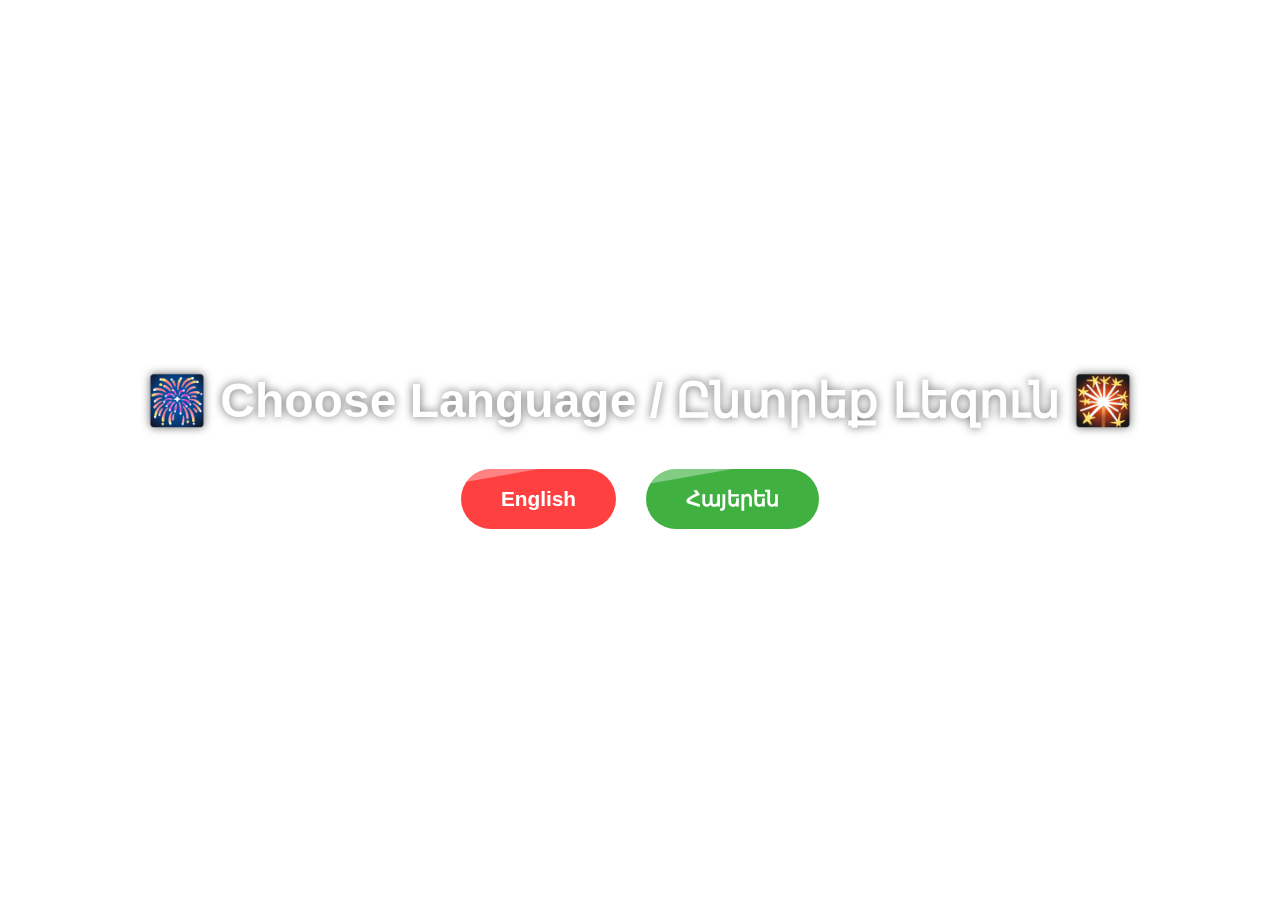
<file: index.html>
<!DOCTYPE html>
<html lang="en">
<head>
<meta charset="UTF-8" />
<meta name="viewport" content="width=device-width, initial-scale=1.0" />
<title>Holiday Landing Page</title>

<style>
    * {margin: 0; padding: 0; box-sizing: border-box; font-family: "Poppins", sans-serif;}
    body {
        height: 100vh;
        background: url("https://i.pinimg.com/1200x/21/88/10/2188100eb7f67acb970a1a6895f85ace.jpg") center/cover no-repeat;
        display: flex; justify-content: center; align-items: center;
        backdrop-filter: blur(2px);
    }
    .container {text-align: center; color: white; text-shadow: 0 0 10px rgba(0,0,0,0.6); padding: 20px;}
    h1 {font-size: 3rem; margin-bottom: 40px; animation: fadeIn 2s ease-in-out;}
    .btn-wrapper {display: flex; justify-content: center; gap: 30px;}
    .btn {padding: 18px 40px; font-size: 1.3rem; font-weight: 600; color: #fff;
        background: rgba(255,0,0,0.75); border: none; border-radius: 50px;
        cursor: pointer; position: relative; overflow: hidden; transition: transform 0.3s ease;}
    .btn:before {content: ""; position: absolute; top: -100%; left: 0; width: 100%; height: 100%;
        background: rgba(255,255,255,0.35); transform: skewY(-10deg); transition: top 0.4s ease;}
    .btn:hover {transform: scale(1.08);}
    .btn:hover:before {top: 100%;}
    .btn.green {background: rgba(0,150,0,0.75);}
    @keyframes fadeIn {from {opacity: 0; transform: translateY(-20px);} to {opacity: 1; transform: translateY(0);}}
</style>
</head>
<body>

<div class="container">
    <h1>🎆 Choose Language / Ընտրեք Լեզուն 🎇</h1>
    <div class="btn-wrapper">
        <button class="btn red" onclick="goWithMusic('english.html')">English</button>
        <button class="btn green" onclick="goWithMusic('armenian.html')">Հայերեն</button>
    </div>
</div>

<!-- Background Music -->
<audio id="bgMusic" src="ChristmasJazz.mp3" loop></audio>

<script>
function goWithMusic(page) {
    // store that music should play
    localStorage.setItem("playMusic", "true");
    window.location.href = page;
}

// Optional: if user clicks button, play immediately (mobile friendly)
document.querySelectorAll('.btn').forEach(btn => {
    btn.addEventListener('click', () => {
        const audio = document.getElementById('bgMusic');
        audio.volume = 0.7;
        audio.play().catch(()=>{});
    });
});
</script>

</body>
</html>
</file>
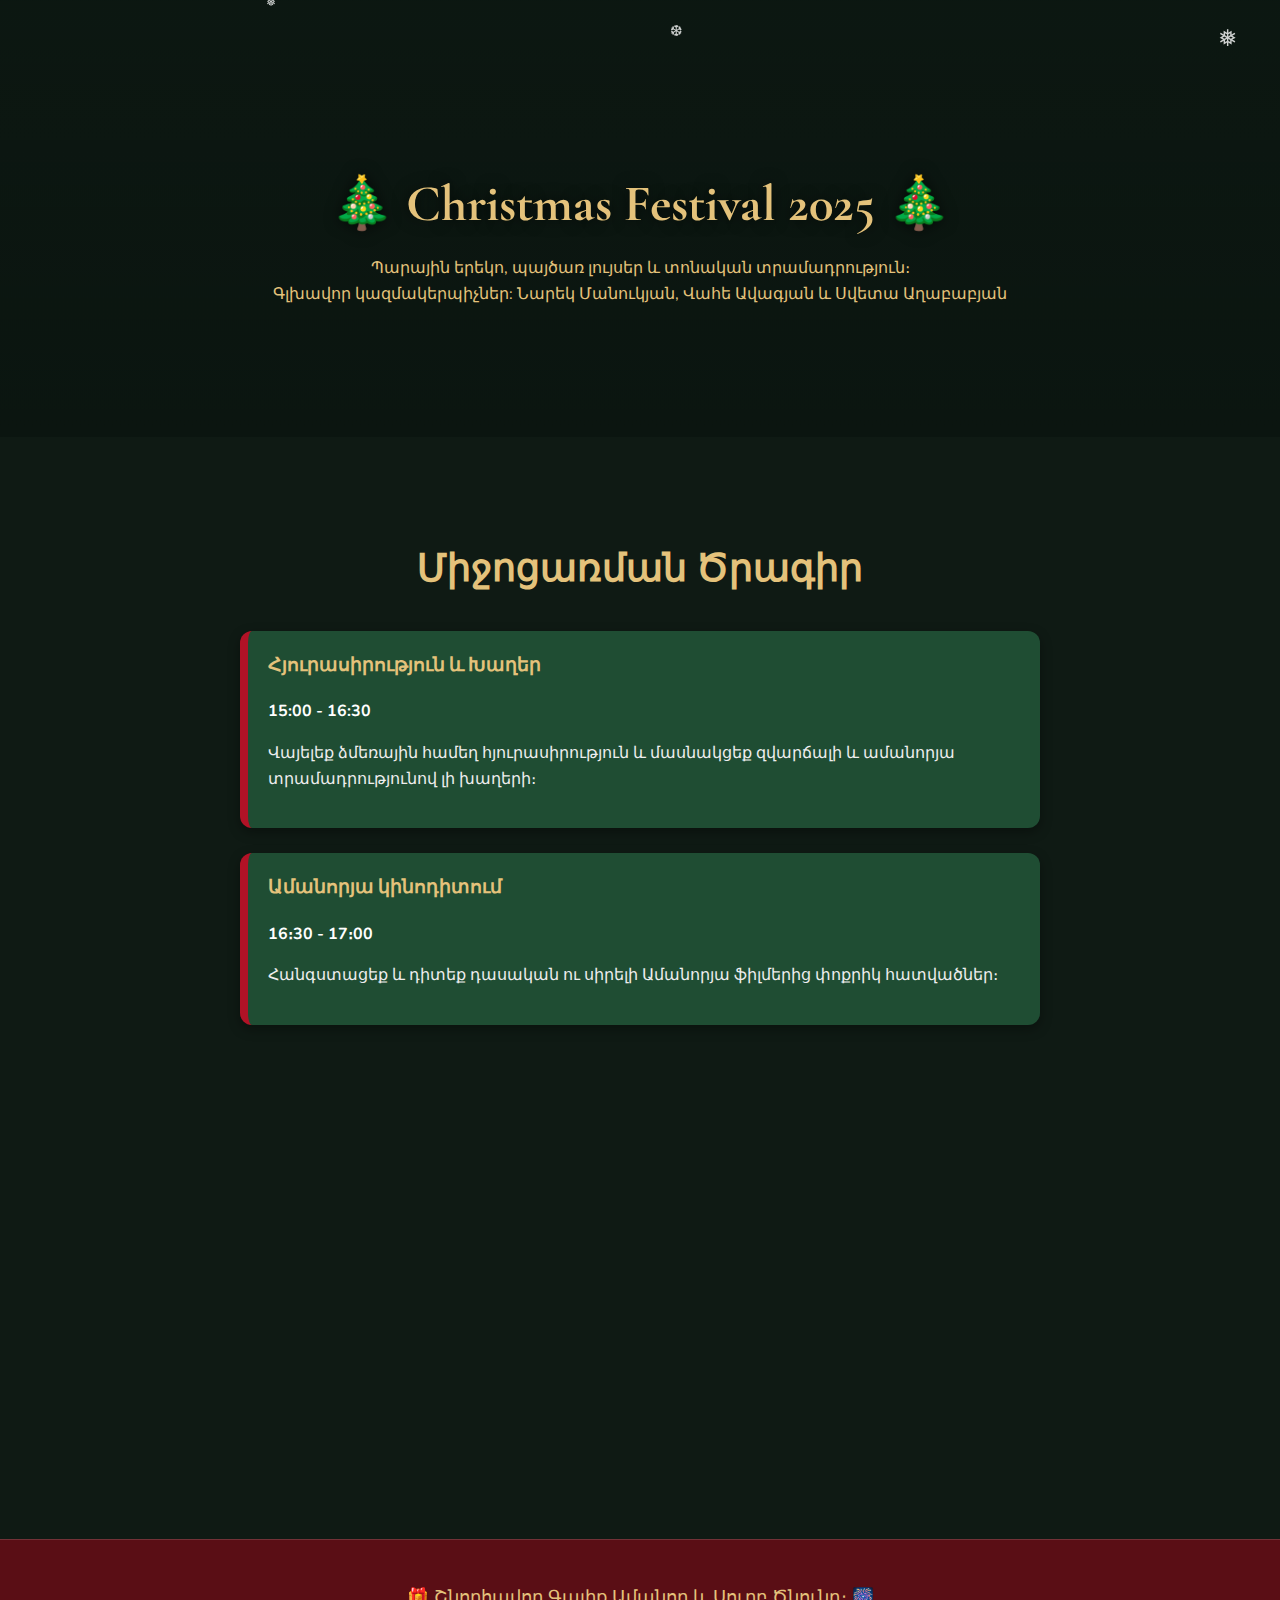
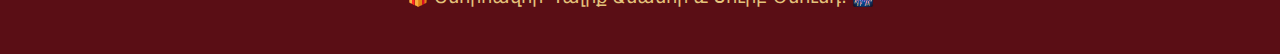
<file: armenian.html>
<!DOCTYPE html>
<html lang="hy">
<head>
  <meta charset="UTF-8" />
  <meta name="viewport" content="width=device-width, initial-scale=1.0" />
  <title>Christmas Event Schedule</title>

  <!-- New Beautiful Fonts -->
  <link href="https://fonts.googleapis.com/css2?family=Cormorant+Garamond:wght@500;600;700&family=Nunito:wght@300;400;600&display=swap" rel="stylesheet">
  <link rel="stylesheet" href="style.css">
</head>

<body>

  <!-- Background Music -->
  <audio id="bgMusic" src="ChristmasJazz.mp3" loop></audio>

  <header class="hero">
    <h1>🎄 Christmas Festival 2025 🎄</h1>
    <span class="cozy">Պարային երեկո, պայծառ լույսեր և տոնական տրամադրություն։ </span> <br> 
    <span class="org">Գլխավոր կազմակերպիչներ: Նարեկ Մանուկյան, Վահե Ավագյան և Սվետա Աղաբաբյան</span>
  </header>

  <section class="schedule">
    <h2>Միջոցառման Ծրագիր</h2>

    <div class="event">
      <h3>Հյուրասիրություն և Խաղեր</h3>
      <p class="time">15:00 - 16:30</p>
      <p class="desc">Վայելեք ձմեռային համեղ հյուրասիրություն և մասնակցեք զվարճալի և ամանորյա տրամադրությունով լի խաղերի։</p>
    </div>

    <div class="event">
      <h3>Ամանորյա կինոդիտում</h3>
      <p class="time">16։30 - 17։00</p>
      <p class="desc">Հանգստացեք և դիտեք դասական ու սիրելի Ամանորյա ֆիլմերից փոքրիկ հատվածներ։</p>
    </div>

    <div class="event">
      <h3>DJ</h3>
      <p class="time">17:00 - 18:30</p>
      <p class="desc">Միացեք տոնական երաժշտությանը, տարվա ջերմ հիթերին և ձմեռային ուրախ տրամադրությանը։</p>
    </div>

    <div class="event">
      <h3>Մրցանակաբաշխություն</h3>
      <p class="time">18։30 - 19։00</p>
      <p class="desc">Տարվա ամփոփում՝ հաճելի անակնկալներով, հիշվող մրցանակներով և ուրախ պահերով։</p>
    </div>

  </section>

  <footer>
    <p>🎁 Շնորհավոր Գալիք Ամանոր և Սուրբ Ծնունդ։ 🎆</p>
  </footer>

  <script src="script.js"></script>
  <script>
    // Play music if user clicked language button
    window.addEventListener("DOMContentLoaded", () => {
      const audio = document.getElementById("bgMusic");
      if (localStorage.getItem("playMusic") === "true") {
        audio.volume = 0.7;
        audio.play().catch(() => {}); // ignore autoplay errors
      }
    });
  </script>
</body>
</html>
</file>
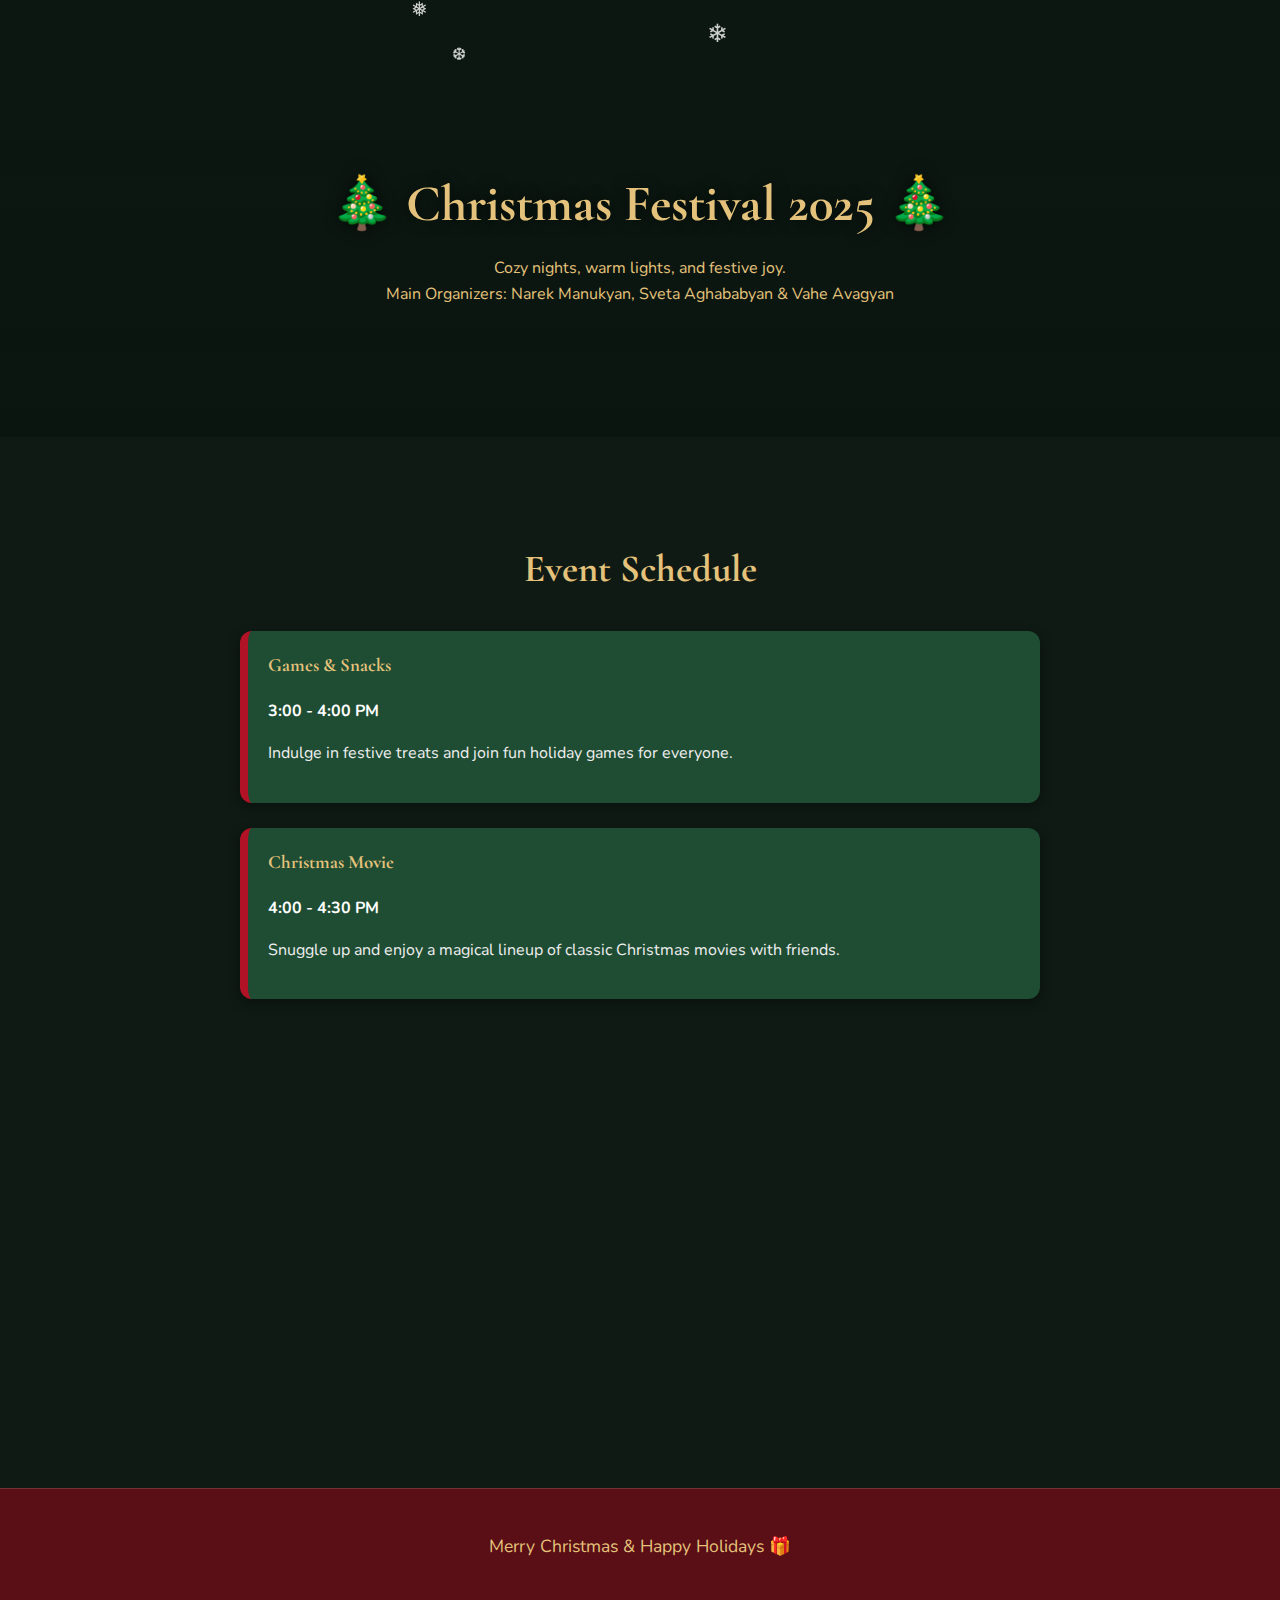
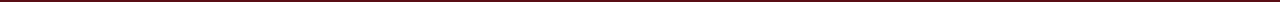
<file: english.html>
<!DOCTYPE html>
<html lang="en">
<head>
<meta charset="UTF-8" />
<meta name="viewport" content="width=device-width, initial-scale=1.0" />
<title>Christmas Event Schedule</title>
<link href="https://fonts.googleapis.com/css2?family=Cormorant+Garamond:wght@500;600;700&family=Nunito:wght@300;400;600&display=swap" rel="stylesheet">
<link rel="stylesheet" href="style.css">
</head>

<body>

<!-- Music auto-play -->
<audio id="bgMusic" src="ChristmasJazz.mp3" loop></audio>

<header class="hero">
  <h1>🎄 Christmas Festival 2025 🎄</h1>
  <span class="cozy">Cozy nights, warm lights, and festive joy. </span> <br> 
  <span class="org">Main Organizers: Narek Manukyan, Sveta Aghababyan & Vahe Avagyan</span>
</header>

<section class="schedule">
  <h2>Event Schedule</h2>

  <div class="event">
    <h3>Games & Snacks</h3>
    <p class="time">3:00 - 4:00 PM</p>
    <p class="desc">Indulge in festive treats and join fun holiday games for everyone.</p>
  </div>

  <div class="event">
    <h3>Christmas Movie</h3>
    <p class="time">4:00 - 4:30 PM</p>
    <p class="desc">Snuggle up and enjoy a magical lineup of classic Christmas movies with friends.</p>
  </div>

  <div class="event">
    <h3>DJ</h3>
    <p class="time">4:30 - 6:30 PM</p>
    <p class="desc">Join for festive beats, classic Christmas hits, and cozy winter vibes.</p>
  </div>

  <div class="event">
    <h3>Award Ceremony</h3>
    <p class="time">6:30 - 7:00 PM</p>
    <p class="desc">Celebrate the end of the year with fun awards and joyful surprises.</p>
  </div>
</section>

<footer>
  <p>Merry Christmas & Happy Holidays 🎁</p>
</footer>

<script src="script.js"></script>
<script>
window.addEventListener("DOMContentLoaded", () => {
    const audio = document.getElementById("bgMusic");
    // check if music was requested from lang.html
    if(localStorage.getItem("playMusic") === "true"){
        audio.volume = 0.7;
        audio.play().catch(()=>{}); // play music
    }
});
</script>

</body>
</html>
</file>
<file: style.css>
/* ===================== COLORS ===================== */
:root {
  --night: #0f1a14;
  --holly: #1f4d33;
  --cranberry: #b11226;
  --mulled: #5a0e15;
  --gold: #e4c27b;
}

/* ===================== GLOBAL ===================== */
body {
  margin: 0;
  background: var(--night);
  color: #f5f2e9;
  font-family: 'Nunito', sans-serif;
  line-height: 1.6;
}

h1, h2, h3 {
  font-family: 'Cormorant Garamond', serif;
}

/* ===================== HERO ===================== */
.hero {
  text-align: center;
  padding: 130px 20px;
  background:
    linear-gradient(rgba(10, 20, 15, 0.75), rgba(10, 20, 15, 0.9)),
    url('https://thumbs.dreamstime.com/b/snowman-christmas-tree-decoration-background-season-holi-snowman-christmas-tree-decoration-background-season-133451273.jpg');
  background-size: cover;
  background-position: center;
  color: var(--gold);
  background-color: #122018;
}

.hero h1 {
  font-size: 3.2rem;
  margin-bottom: 10px;
  text-shadow: 0 0 15px rgba(0,0,0,0.7);
  animation: shimmer 3s infinite alternate ease-in-out;
}

.hero p {
  color: #fff8e1;
  font-size: 1.3rem;
}

@keyframes shimmer {
  0% { text-shadow: 0 0 10px rgba(255,230,160,0.3); }
  100% { text-shadow: 0 0 30px rgba(255,230,160,0.7); }
}

/* ===================== SCHEDULE ===================== */
.schedule {
  max-width: 800px;
  margin: 50px auto;
  padding: 20px;
}

.schedule h2 {
  text-align: center;
  color: var(--gold);
  font-size: 2.4rem;
  margin-bottom: 30px;
}

.event {
  background: var(--holly);
  border-left: 8px solid var(--cranberry);
  padding: 20px;
  margin: 25px 0;
  border-radius: 12px;
  box-shadow: 0 4px 12px rgba(0,0,0,0.35);
  transition: 0.25s ease;
}

.event:hover {
  transform: translateY(-6px);
  box-shadow: 0 6px 18px rgba(0,0,0,0.45);
}

.event h3 {
  color: var(--gold);
  margin-top: 0;
}

.event .time {
  color: #fff;
  font-weight: 700;
}

.event .desc {
  color: #eee;
}

/* ===================== FOOTER ===================== */
footer {
  text-align: center;
  padding: 25px;
  color: var(--gold);
  background: var(--mulled);
  border-top: 1px solid rgba(255,255,255,0.15);
  margin-top: 50px;
  font-size: 1.1rem;
}

/* ===================== SNOWFLAKES ===================== */
.snow-container {
  position: fixed;
  top: 0;
  left: 0;
  width: 100%;
  height: 100%;
  pointer-events: none;
  overflow: hidden;
  z-index: 999;
}

.snowflake {
  position: absolute;
  color: white;
  user-select: none;
  opacity: 0.8;
  pointer-events: none;
}

/* ===================== SCROLL FADE-IN ===================== */
.event, h2 {
  opacity: 0;
  transform: translateY(40px);
  transition: 0.8s ease;
}

.event.visible, h2.visible {
  opacity: 1;
  transform: translateY(0);
}
</file>
